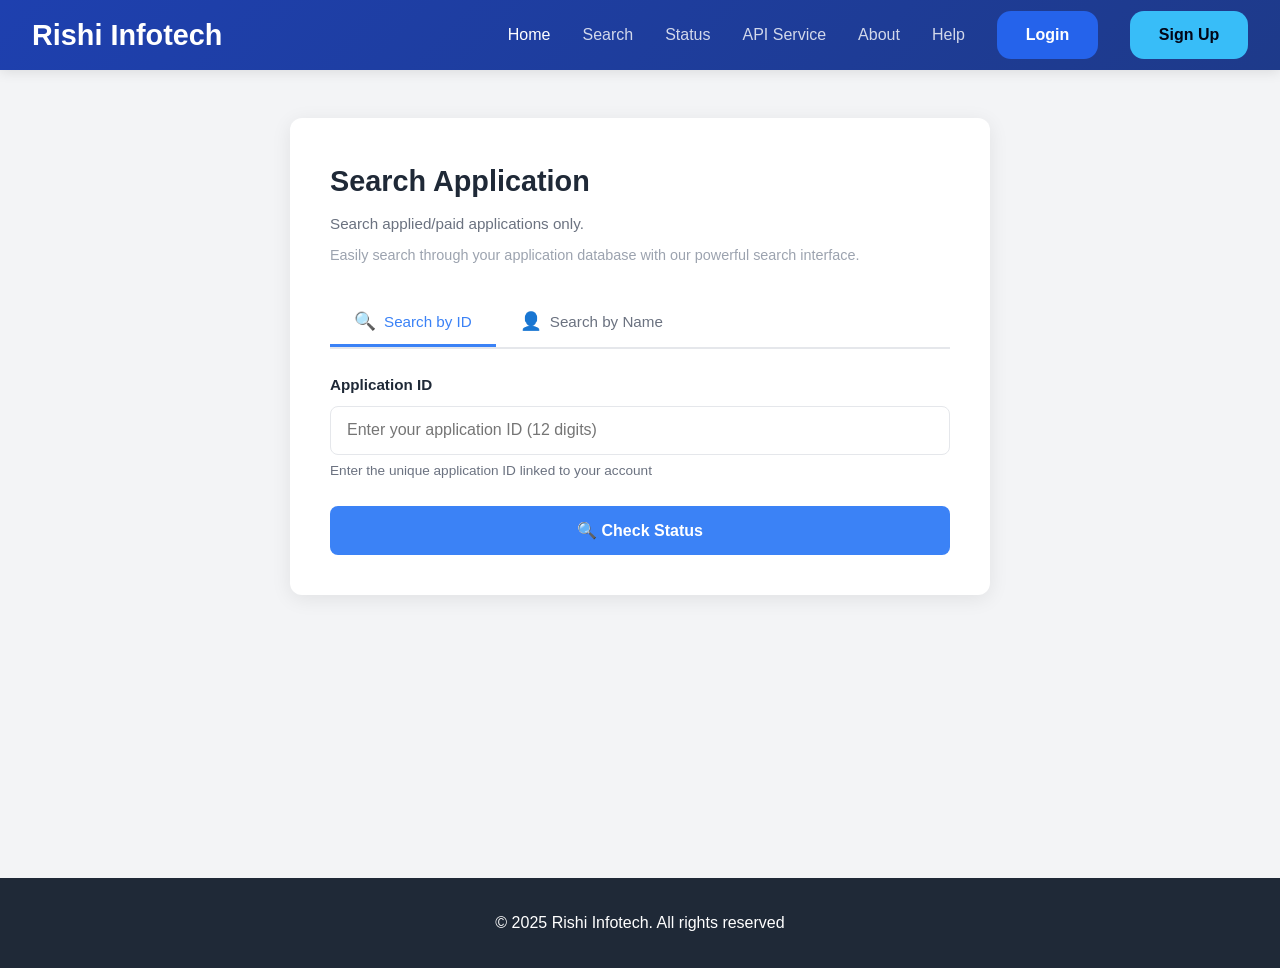
<file: index.html>
<!DOCTYPE html>
<html lang="en">
<head>
    <meta charset="UTF-8">
    <meta name="viewport" content="width=device-width, initial-scale=1.0">
    <title>Dashboard</title>
    <link rel="stylesheet" href="index.css">
</head>
<body>
    <!-- Navigation Header -->
    <header class="navbar">
        <div class="navbar__container">
            <div class="navbar__logo">
                <h1>Rishi Infotech</h1>
            </div>
            <nav class="navbar__menu">
                <a href="#home" class="navbar__link active">Home</a>
                <a href="#search" class="navbar__link">Search</a>
                <a href="#status" class="navbar__link">Status</a>
                <a href="login.html" class="navbar__link">API Service</a>
                <a href="#" class="navbar__link">About</a>
                <a href="#help" class="navbar__link">Help</a>
                <a href="login.html" class="navbar__btn">Login</a>
                <a href="signup.html" class="navbar__btn navbar__btn--secondary">Sign Up</a>
            </nav>
        </div>
    </header>

    <!-- Main Content -->
    <main class="main-content">
        <section class="search-section">
            <div class="search-card">
                <div class="search-header">
                    <h2>Search Application</h2>
                    <p>Search applied/paid applications only.</p>
                    <p class="subtitle">Easily search through your application database with our powerful search interface.</p>
                </div>

                <!-- Tabs -->
                <div class="tabs">
                    <button class="tab-btn active" data-tab="search-id">
                        <span class="tab-icon">🔍</span> Search by ID
                    </button>
                    <button class="tab-btn" data-tab="search-name">
                        <span class="tab-icon">👤</span> Search by Name
                    </button>
                </div>

                <!-- Tab Content -->
                <div class="tab-content">
                    <!-- Search by ID Tab -->
                    <div id="search-id" class="tab-pane active">
                        <div class="form-group">
                            <label for="appId">Application ID</label>
                            <input 
                                type="text" 
                                id="appId" 
                                class="form-control" 
                                placeholder="Enter your application ID (12 digits)"
                            >
                            <small class="form-hint">Enter the unique application ID linked to your account</small>
                        </div>
                        <button class="search-btn">🔍 Check Status</button>
                    </div>

                    <!-- Search by Name Tab -->
                    <div id="search-name" class="tab-pane">
                        <div class="form-group">
                            <label for="appName">Application Name</label>
                            <input 
                                type="text" 
                                id="appName" 
                                class="form-control" 
                                placeholder="Enter application name or reference number"
                            >
                            <small class="form-hint">Search by your application name or reference</small>
                        </div>
                        <button class="search-btn">🔍 Search</button>
                    </div>
                </div>
            </div>
        </section>
    </main>

    <!-- Footer -->
    <footer class="footer">
        <p>&copy; 2025 Rishi Infotech. All rights reserved</p>
    </footer>

    <script src="index.js"></script>
</body>
</html>
</file>
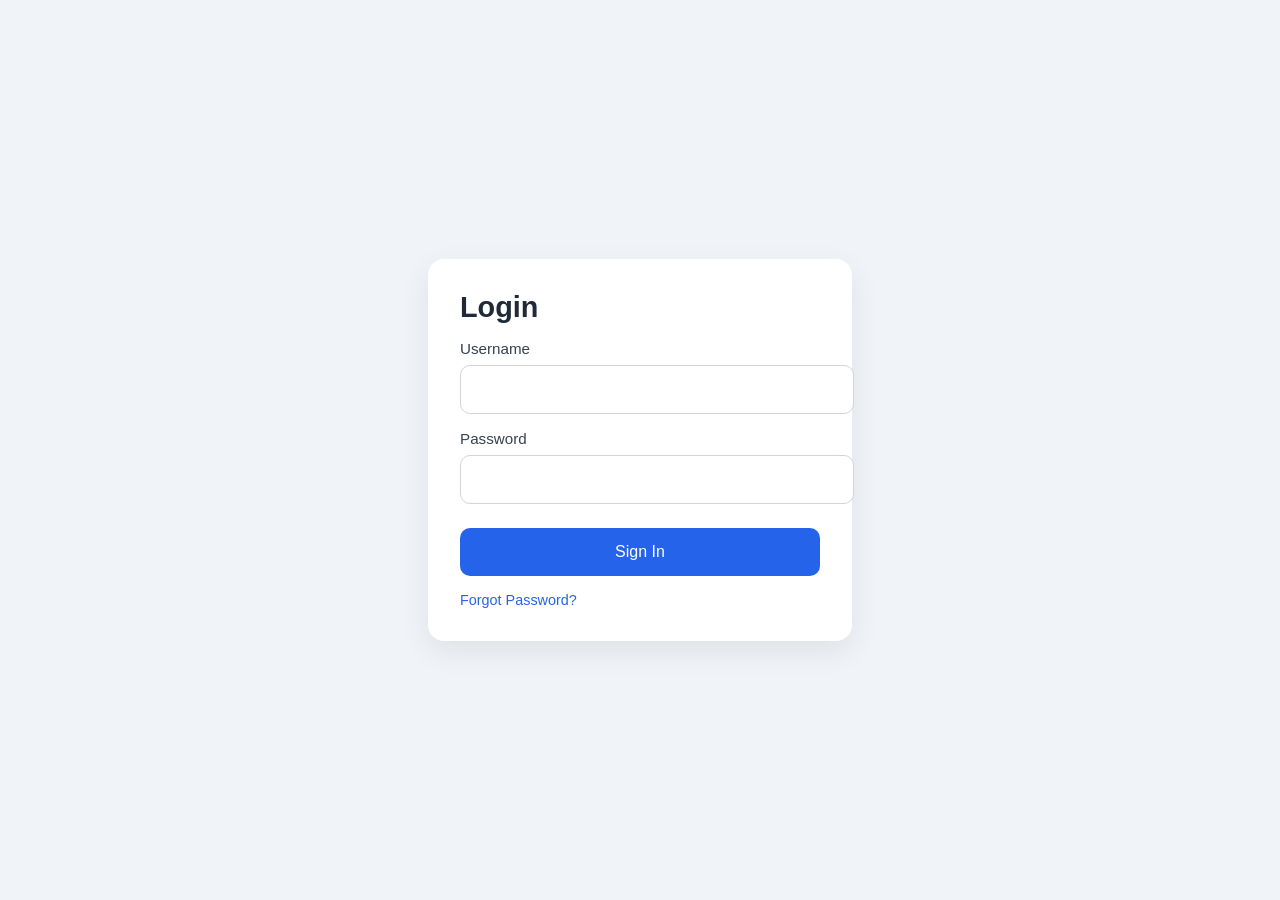
<file: login.html>
<!DOCTYPE html>
<html lang="en">
<head>
    <meta charset="UTF-8">
    <meta name="viewport" content="width=device-width, initial-scale=1.0">
    <title>Login</title>
    <link rel="stylesheet" href="login.css">
</head>
<body>
    <div class="login-card">
        <h1>Login</h1>
        <form id="loginForm">
            <label for="username">Username</label>
            <input type="text" id="username" name="username" autocomplete="username" required>

            <label for="password">Password</label>
            <input type="password" id="password" name="password" autocomplete="current-password" required>

            <button type="submit">Sign In</button>
            <div id="message" class="message"></div>
            <a href="forgot-password.html" class="forgot-password">Forgot Password?</a>
        </form>
    </div>

    <script>
        const loginForm = document.getElementById('loginForm');
        const messageEl = document.getElementById('message');

        function showLoginMessage(text, isError = false) {
            messageEl.textContent = text;
            messageEl.className = 'message ' + (isError ? 'error' : 'success');
        }

        loginForm.addEventListener('submit', function (event) {
            event.preventDefault();

            const username = document.getElementById('username').value.trim();
            const password = document.getElementById('password').value;

            const storedUsers = JSON.parse(localStorage.getItem('users') || '[]');
            const matchingUser = storedUsers.find(user => user.username.toLowerCase() === username.toLowerCase() && user.password === password);

            if (matchingUser || (username === 'admin' && password === 'admin')) {
                showLoginMessage('Login successful!');
                setTimeout(() => {
                    window.location.href = 'index.html';
                }, 1500);
            } else {
                showLoginMessage('Invalid username or password. Try your registered credentials or admin / admin.', true);
            }
        });
    </script>
</body>
</html>
</file>
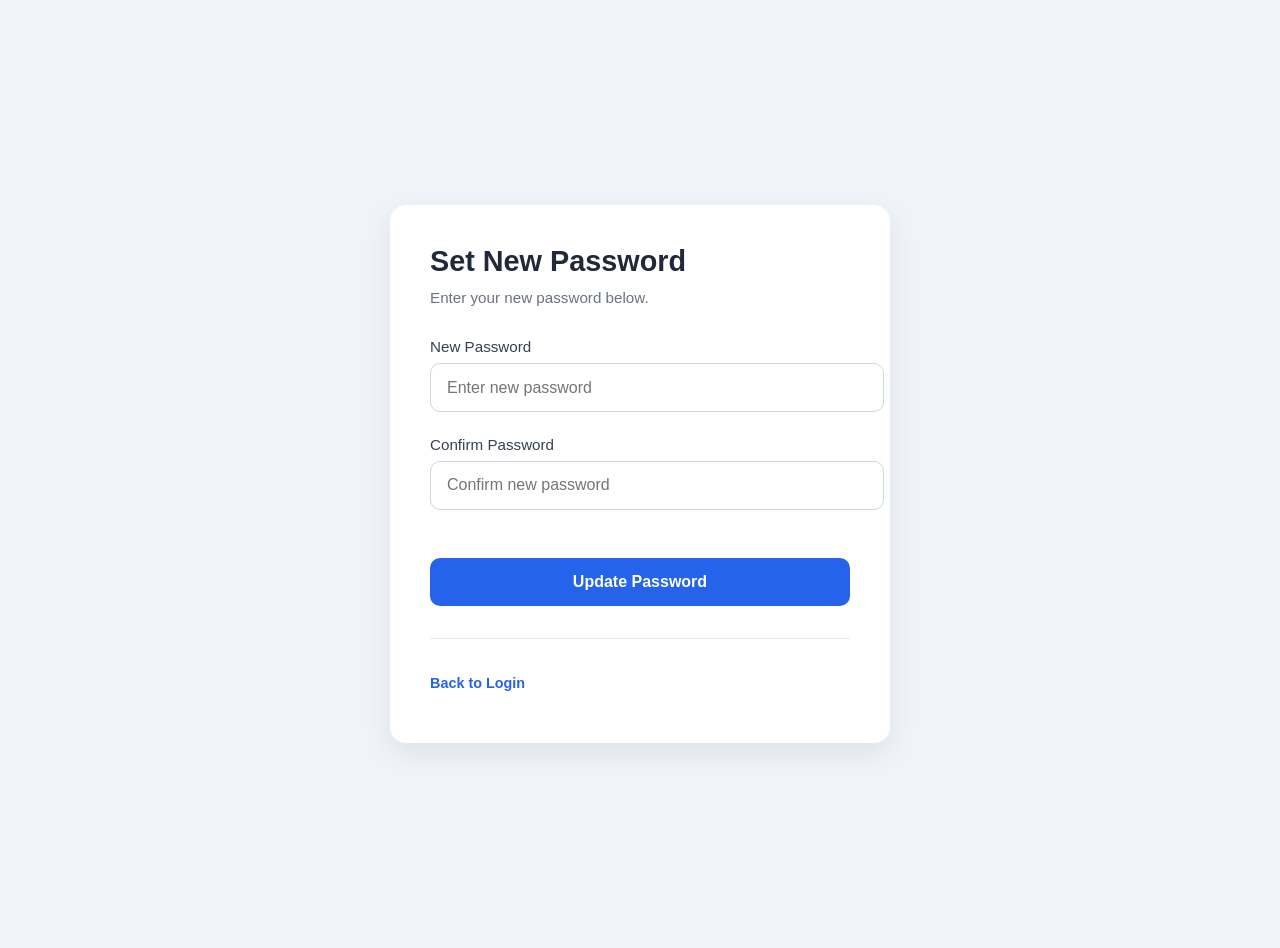
<file: reset-password.html>
<!DOCTYPE html>
<html lang="en">
<head>
    <meta charset="UTF-8">
    <meta name="viewport" content="width=device-width, initial-scale=1.0">
    <title>Reset Password</title>
    <link rel="stylesheet" href="forgot-password.css">
</head>
<body>
    <div class="forgot-card">
        <h1>Set New Password</h1>
        <p>Enter your new password below.</p>

        <form id="resetForm">
            <div class="form-group">
                <label for="newPassword">New Password</label>
                <input
                    type="password"
                    id="newPassword"
                    name="newPassword"
                    placeholder="Enter new password"
                    required
                >
            </div>

            <div class="form-group">
                <label for="confirmPassword">Confirm Password</label>
                <input
                    type="password"
                    id="confirmPassword"
                    name="confirmPassword"
                    placeholder="Confirm new password"
                    required
                >
            </div>

            <button type="submit" class="reset-btn">Update Password</button>
            <div id="resetMessage" class="message"></div>
        </form>

        <div class="back-section">
            <p><a href="login.html" class="back-link">Back to Login</a></p>
        </div>
    </div>

    <script>
        const resetForm = document.getElementById('resetForm');
        const resetMessage = document.getElementById('resetMessage');

        function showMessage(text, isError = false) {
            resetMessage.textContent = text;
            resetMessage.style.display = 'block';
            resetMessage.style.background = isError ? '#fee2e2' : '#dcfce7';
            resetMessage.style.color = isError ? '#991b1b' : '#166534';
        }

        resetForm.addEventListener('submit', function (event) {
            event.preventDefault();

            const newPassword = document.getElementById('newPassword').value;
            const confirmPassword = document.getElementById('confirmPassword').value;

            if (!newPassword || !confirmPassword) {
                showMessage('Please fill in both password fields.', true);
                return;
            }

            if (newPassword !== confirmPassword) {
                showMessage('Passwords do not match.', true);
                return;
            }

            if (newPassword.length < 6) {
                showMessage('Password must be at least 6 characters long.', true);
                return;
            }

            // In a real application, you'd verify the reset token here
            // For demo purposes, we'll just show success
            showMessage('Password updated successfully! You can now log in with your new password.', false);

            setTimeout(() => {
                window.location.href = 'login.html';
            }, 2000);
        });
    </script>
</body>
</html>
</file>
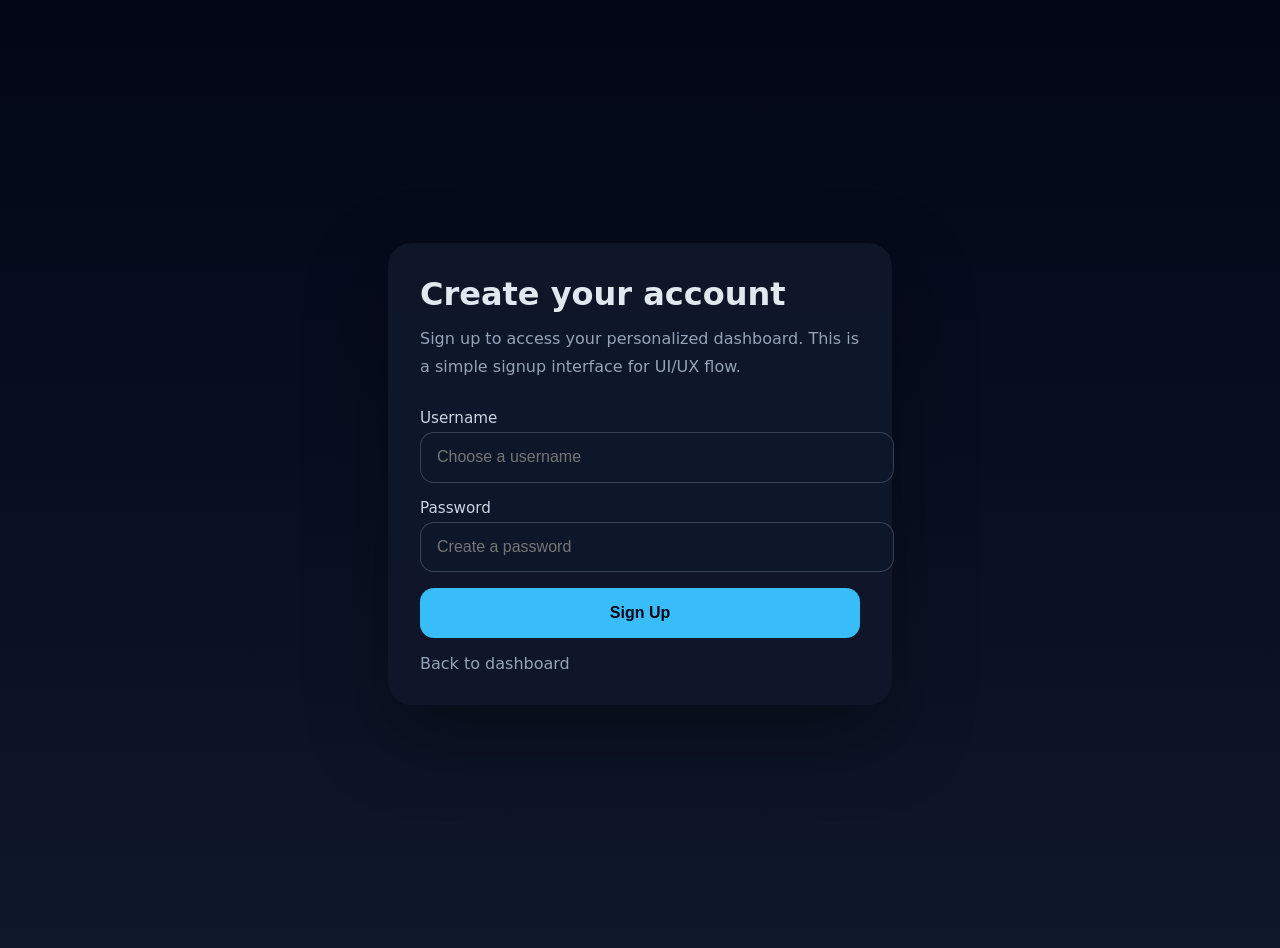
<file: signup.html>
<!DOCTYPE html>
<html lang="en">
<head>
    <meta charset="UTF-8">
    <meta name="viewport" content="width=device-width, initial-scale=1.0">
    <title>Sign Up</title>
    <link rel="stylesheet" href="signup.css">
</head>
<body>
    <div class="signup-card">
        <h1>Create your account</h1>
        <p>Sign up to access your personalized dashboard. This is a simple signup interface for UI/UX flow.</p>
        <form id="signupForm">
            <label for="username">Username</label>
            <input type="text" id="username" name="username" placeholder="Choose a username" required>
            <label for="password">Password</label>
            <input type="password" id="password" name="password" placeholder="Create a password" required>
            <button type="submit">Sign Up</button>
            <div id="signupMessage" class="message"></div>
        </form>
        <a href="index.html" class="back-link">Back to dashboard</a>
    </div>
    <script>
        const signupForm = document.getElementById('signupForm');
        const signupMessage = document.getElementById('signupMessage');

        function showSignupMessage(text, isError = false) {
            signupMessage.textContent = text;
            signupMessage.style.display = 'block';
            signupMessage.style.background = isError ? '#fee2e2' : '#dcfce7';
            signupMessage.style.color = isError ? '#991b1b' : '#166534';
        }

        signupForm.addEventListener('submit', function (event) {
            event.preventDefault();

            const username = document.getElementById('username').value.trim();
            const password = document.getElementById('password').value;

            if (!username || !password) {
                showSignupMessage('Username and password are required.', true);
                return;
            }

            const storedUsers = JSON.parse(localStorage.getItem('users') || '[]');
            const exists = storedUsers.some(user => user.username.toLowerCase() === username.toLowerCase());

            if (exists) {
                showSignupMessage('This username is already taken. Please choose another one.', true);
                return;
            }

            storedUsers.push({ username, password });
            localStorage.setItem('users', JSON.stringify(storedUsers));

            showSignupMessage('Account created successfully! You can now log in.', false);
            signupForm.reset();
            setTimeout(() => {
                window.location.href = 'login.html';
            }, 2000);
        });
    </script>
</body>
</html>
</file>
<file: index.css>
:root {
    --primary: #1e40af;
    --primary-dark: #1e3a8a;
    --accent: #3b82f6;
    --bg: #f3f4f6;
    --card: #ffffff;
    --text: #1f2937;
    --text-light: #6b7280;
    --border: #e5e7eb;
    --success: #10b981;
    --error: #ef4444;
}

* {
    margin: 0;
    padding: 0;
    box-sizing: border-box;
}

body {
    font-family: 'Segoe UI', Tahoma, Geneva, Verdana, sans-serif;
    background-color: var(--bg);
    color: var(--text);
    line-height: 1.6;
}

/* Navbar Styles */
.navbar {
    background: linear-gradient(135deg, var(--primary) 0%, var(--primary-dark) 100%);
    box-shadow: 0 2px 12px rgba(0, 0, 0, 0.1);
    position: sticky;
    top: 0;
    z-index: 100;
}

.navbar__container {
    max-width: 1400px;
    margin: 0 auto;
    padding: 0 2rem;
    display: flex;
    justify-content: space-between;
    align-items: center;
    height: 70px;
}

.navbar__logo h1 {
    color: #ffffff;
    font-size: 1.8rem;
    margin: 0;
}

.navbar__menu {
    display: flex;
    gap: 2rem;
    align-items: center;
}

.navbar__link {
    color: rgba(255, 255, 255, 0.8);
    text-decoration: none;
    font-weight: 500;
    transition: color 0.3s ease;
}

.navbar__link:hover,
.navbar__link.active {
    color: #ffffff;
}

.navbar__btn {
    padding: 0.7rem 1.8rem;
    border-radius: 14px;
    border: none;
    cursor: pointer;
    font-weight: 700;
    transition: all 0.2s ease;
    text-decoration: none;
    display: inline-flex;
    align-items: center;
    justify-content: center;
    background-color: #2563eb;
    color: white;
}

.navbar__btn:hover {
    background-color: #1d4ed8;
    transform: translateY(-2px);
}

.navbar__btn--secondary {
    background-color: #38bdf8;
    color: #020617;
}

.navbar__btn--secondary:hover {
    background-color: #0ea5e9;
    transform: translateY(-2px);
}

/* Main Content */
.main-content {
    max-width: 1400px;
    margin: 0 auto;
    padding: 3rem 2rem;
    min-height: calc(100vh - 140px);
}

.search-section {
    display: flex;
    justify-content: center;
    align-items: center;
}

.search-card {
    background: var(--card);
    border-radius: 12px;
    box-shadow: 0 4px 20px rgba(0, 0, 0, 0.08);
    padding: 2.5rem;
    width: 100%;
    max-width: 700px;
}

.search-header h2 {
    font-size: 1.8rem;
    margin-bottom: 0.5rem;
    color: var(--text);
}

.search-header p {
    color: var(--text-light);
    margin: 0.5rem 0;
    font-size: 0.95rem;
}

.search-header .subtitle {
    color: #9ca3af;
    font-size: 0.9rem;
}

/* Tabs */
.tabs {
    display: flex;
    gap: 0;
    margin: 2rem 0 1.5rem 0;
    border-bottom: 2px solid var(--border);
}

.tab-btn {
    background: none;
    border: none;
    padding: 0.75rem 1.5rem;
    cursor: pointer;
    font-size: 0.95rem;
    font-weight: 500;
    color: var(--text-light);
    border-bottom: 3px solid transparent;
    transition: all 0.3s ease;
    display: flex;
    align-items: center;
    gap: 0.5rem;
}

.tab-btn:hover {
    color: var(--accent);
}

.tab-btn.active {
    color: var(--accent);
    border-bottom-color: var(--accent);
}

.tab-icon {
    font-size: 1.1rem;
}

/* Tab Content */
.tab-content {
    position: relative;
}

.tab-pane {
    display: none;
    animation: fadeIn 0.3s ease;
}

.tab-pane.active {
    display: block;
}

@keyframes fadeIn {
    from {
        opacity: 0;
    }
    to {
        opacity: 1;
    }
}

/* Form Styles */
.form-group {
    margin-bottom: 1.5rem;
}

label {
    display: block;
    font-weight: 600;
    margin-bottom: 0.5rem;
    color: var(--text);
    font-size: 0.95rem;
}

.form-control {
    width: 100%;
    padding: 0.9rem 1rem;
    border: 1px solid var(--border);
    border-radius: 8px;
    font-size: 1rem;
    transition: all 0.3s ease;
}

.form-control:focus {
    outline: none;
    border-color: var(--accent);
    box-shadow: 0 0 0 3px rgba(59, 130, 246, 0.1);
}

.form-hint {
    display: block;
    color: var(--text-light);
    font-size: 0.85rem;
    margin-top: 0.35rem;
}

/* Button Styles */
.search-btn {
    width: 100%;
    padding: 0.95rem;
    background: var(--accent);
    color: #ffffff;
    border: none;
    border-radius: 8px;
    font-size: 1rem;
    font-weight: 600;
    cursor: pointer;
    transition: all 0.3s ease;
    display: flex;
    align-items: center;
    justify-content: center;
    gap: 0.5rem;
}

.search-btn:hover {
    background: var(--primary);
    transform: translateY(-2px);
    box-shadow: 0 8px 16px rgba(30, 64, 175, 0.3);
}

.search-btn:active {
    transform: translateY(0);
}

/* Footer */
.footer {
    background-color: var(--text);
    color: #ffffff;
    text-align: center;
    padding: 2rem;
    margin-top: 3rem;
}

/* Responsive */
@media (max-width: 768px) {
    .navbar__container {
        padding: 0 1rem;
    }

    .navbar__menu {
        gap: 1rem;
        font-size: 0.9rem;
    }

    .search-card {
        padding: 1.5rem;
    }

    .search-header h2 {
        font-size: 1.4rem;
    }

    .tabs {
        gap: 0;
        margin: 1.5rem 0 1rem 0;
    }

    .tab-btn {
        padding: 0.6rem 1rem;
        font-size: 0.85rem;
    }
}
</file>
<file: login.css>
body {
    margin: 0;
    font-family: Arial, sans-serif;
    background: #f0f4f8;
    display: flex;
    justify-content: center;
    align-items: center;
    min-height: 100vh;
}
.login-card {
    width: 100%;
    max-width: 360px;
    padding: 2rem;
    background: #ffffff;
    border-radius: 16px;
    box-shadow: 0 10px 30px rgba(0, 0, 0, 0.08);
}
.login-card h1 {
    margin: 0 0 1rem;
    font-size: 1.8rem;
    color: #1f2937;
}
.login-card label {
    display: block;
    margin: 1rem 0 0.5rem;
    color: #374151;
    font-size: 0.95rem;
}
.login-card input {
    width: 100%;
    padding: 0.9rem 1rem;
    border: 1px solid #d1d5db;
    border-radius: 10px;
    font-size: 1rem;
    outline: none;
}
.login-card input:focus {
    border-color: #3b82f6;
    box-shadow: 0 0 0 3px rgba(59, 130, 246, 0.15);
}
.login-card button {
    width: 100%;
    margin-top: 1.5rem;
    padding: 0.95rem;
    background: #2563eb;
    border: none;
    color: white;
    font-size: 1rem;
    border-radius: 10px;
    cursor: pointer;
}
.login-card button:hover {
    background: #1d4ed8;
}
.forgot-password {
    display: inline-block;
    margin-top: 1rem;
    color: #2563eb;
    text-decoration: none;
    font-size: 0.9rem;
    transition: color 0.3s ease;
}
.forgot-password:hover {
    color: #1d4ed8;
    text-decoration: underline;
}
.login-card .message {
    margin-top: 1rem;
    padding: 0.9rem 1rem;
    border-radius: 10px;
    font-size: 0.95rem;
    display: none;
}
.login-card .message.error {
    background: #fee2e2;
    color: #991b1b;
    display: block;
}
.login-card .message.success {
    background: #dcfce7;
    color: #166534;
    display: block;
}
</file>
<file: forgot-password.css>
body {
    margin: 0;
    font-family: Arial, sans-serif;
    background: #f0f4f8;
    display: flex;
    justify-content: center;
    align-items: center;
    min-height: 100vh;
    padding: 1.5rem;
}

.forgot-card {
    width: 100%;
    max-width: 420px;
    padding: 2.5rem;
    background: #ffffff;
    border-radius: 16px;
    box-shadow: 0 10px 30px rgba(0, 0, 0, 0.08);
}

.forgot-card h1 {
    margin: 0 0 0.5rem;
    font-size: 1.8rem;
    color: #1f2937;
}

.forgot-card > p {
    margin: 0 0 1.75rem;
    color: #6b7280;
    font-size: 0.95rem;
    line-height: 1.6;
}

.form-group {
    margin-bottom: 1.5rem;
}

label {
    display: block;
    margin-bottom: 0.5rem;
    color: #374151;
    font-size: 0.95rem;
    font-weight: 500;
}

input {
    width: 100%;
    padding: 0.9rem 1rem;
    border: 1px solid #d1d5db;
    border-radius: 10px;
    font-size: 1rem;
    outline: none;
    transition: all 0.3s ease;
}

input:focus {
    border-color: #3b82f6;
    box-shadow: 0 0 0 3px rgba(59, 130, 246, 0.15);
}

.reset-btn {
    width: 100%;
    margin-top: 1.5rem;
    padding: 0.95rem;
    background: #2563eb;
    border: none;
    color: white;
    font-size: 1rem;
    font-weight: 600;
    border-radius: 10px;
    cursor: pointer;
    transition: all 0.3s ease;
}

.reset-btn:hover {
    background: #1d4ed8;
    transform: translateY(-2px);
    box-shadow: 0 8px 16px rgba(37, 99, 235, 0.3);
}

.message {
    margin-top: 1rem;
    padding: 0.9rem 1rem;
    border-radius: 10px;
    font-size: 0.95rem;
    display: none;
}

.message.error {
    background: #fee2e2;
    color: #991b1b;
}

.message.success {
    background: #dcfce7;
    color: #166534;
}

.back-section {
    margin-top: 2rem;
    padding-top: 1.5rem;
    border-top: 1px solid #e5e7eb;
}

.back-section p {
    margin: 0.75rem 0;
    color: #6b7280;
    font-size: 0.9rem;
}

.back-link {
    color: #2563eb;
    text-decoration: none;
    font-weight: 600;
    transition: color 0.3s ease;
}

.back-link:hover {
    color: #1d4ed8;
    text-decoration: underline;
}

.info-box {
    background: #eff6ff;
    border: 1px solid #bfdbfe;
    border-radius: 10px;
    padding: 1rem;
    margin-top: 1.5rem;
    font-size: 0.85rem;
    color: #1e40af;
    line-height: 1.6;
}

.info-box a {
    color: #2563eb;
    text-decoration: underline;
}

.info-box a:hover {
    color: #1d4ed8;
}

@media (max-width: 480px) {
    .forgot-card {
        padding: 1.5rem;
    }

    .forgot-card h1 {
        font-size: 1.5rem;
    }
}
</file>
<file: signup.css>
body {
    margin: 0;
    min-height: 100vh;
    font-family: 'Inter', system-ui, sans-serif;
    background: linear-gradient(180deg, #020617 0%, #0f172a 100%);
    display: grid;
    place-items: center;
    padding: 1.5rem;
    color: #e2e8f0;
}
.signup-card {
    width: min(100%, 440px);
    padding: 2rem;
    border-radius: 24px;
    background: rgba(15, 23, 42, 0.95);
    box-shadow: 0 30px 80px rgba(0, 0, 0, 0.35);
}
.signup-card h1 {
    margin: 0 0 0.75rem;
    font-size: 2rem;
}
.signup-card p {
    margin: 0 0 1.75rem;
    color: #94a3b8;
    line-height: 1.75;
}
label {
    display: block;
    margin-bottom: 0.35rem;
    color: #cbd5e1;
    font-size: 0.95rem;
}
input {
    width: 100%;
    padding: 0.95rem 1rem;
    border-radius: 14px;
    border: 1px solid rgba(148, 163, 184, 0.3);
    background: rgba(15, 23, 42, 0.9);
    color: #e2e8f0;
    font-size: 1rem;
    margin-bottom: 1rem;
}
input:focus {
    outline: none;
    border-color: #38bdf8;
    box-shadow: 0 0 0 4px rgba(56, 189, 248, 0.12);
}
button {
    width: 100%;
    padding: 1rem;
    border: none;
    border-radius: 14px;
    background: #38bdf8;
    color: #020617;
    font-size: 1rem;
    font-weight: 700;
    cursor: pointer;
    transition: background-color 0.2s ease;
}
button:hover {
    background: #0ea5e9;
}
.back-link {
    display: inline-block;
    margin-top: 1rem;
    color: #94a3b8;
    text-decoration: none;
}
.back-link:hover {
    color: #ffffff;
}
.message {
    margin-top: 1rem;
    padding: 0.9rem 1rem;
    border-radius: 10px;
    font-size: 0.95rem;
    display: none;
}
.message.error {
    background: #fee2e2;
    color: #991b1b;
    display: block;
}
.message.success {
    background: #dcfce7;
    color: #166534;
    display: block;
}
</file>
